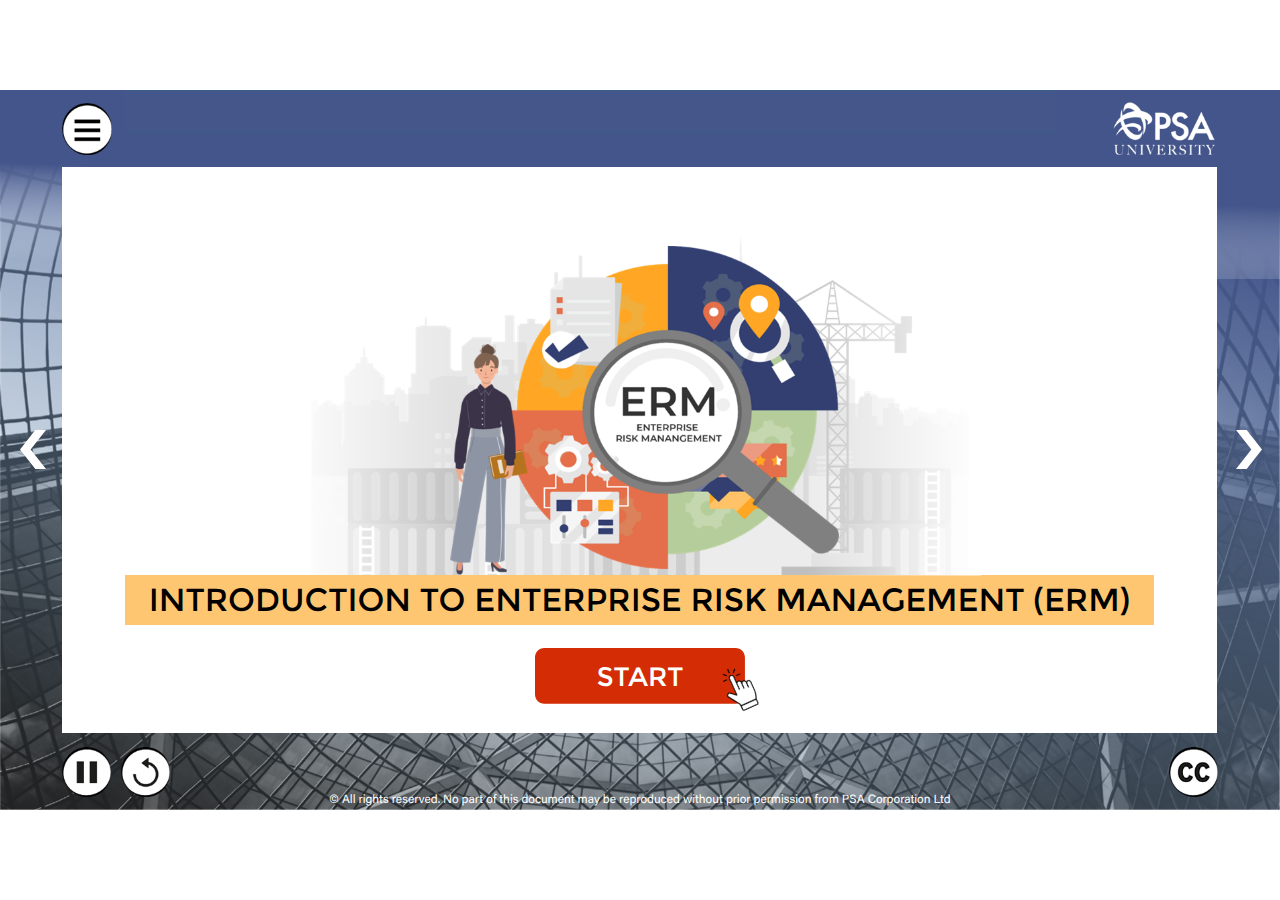
<file: index.html>
<!DOCTYPE html>
<html lang="en-US">
<head>
  <meta charset="utf-8">
  <!-- Created using Storyline 360 - http://www.articulate.com  -->
  <!-- version: 3.51.24979.0 -->
  <title>AERM1</title>
  <meta http-equiv="x-ua-compatible" content="IE=edge" />
  <meta name="viewport" content="width=device-width, initial-scale=1.0, user-scalable=no, shrink-to-fit=no, minimal-ui" />
  <meta name="apple-mobile-web-app-capable" content="yes" />
  <style>
    html, body { height: 100%; padding: 0; margin: 0 }
    #app { height: 100%; width: 100%; }
  </style>
  
  <script>window.THREE = { };</script>
</head>
<body style="background: #FFFFFF" class="cs-HTML theme-unified">
  <!-- 360 -->
  <script>!function(e){function n(e,i){return e.test(i)}function i(e){var i=e||navigator.userAgent,o=i.split("[FBAN");if(void 0!==o[1]&&(i=o[0]),this.apple={phone:n(t,i),ipod:n(d,i),tablet:!n(t,i)&&n(s,i),device:n(t,i)||n(d,i)||n(s,i)},this.amazon={phone:n(h,i),tablet:!n(h,i)&&n(a,i),device:n(h,i)||n(a,i)},this.android={phone:n(h,i)||n(b,i),tablet:!n(h,i)&&!n(b,i)&&(n(a,i)||n(r,i)),device:n(h,i)||n(a,i)||n(b,i)||n(r,i)},this.windows={phone:n(l,i),tablet:n(p,i),device:n(l,i)||n(p,i)},this.other={blackberry:n(f,i),blackberry10:n(u,i),opera:n(c,i),firefox:n(A,i),chrome:n(w,i),device:n(f,i)||n(u,i)||n(c,i)||n(A,i)||n(w,i)},this.seven_inch=n(v,i),this.any=this.apple.device||this.android.device||this.windows.device||this.other.device||this.seven_inch,this.phone=this.apple.phone||this.android.phone||this.windows.phone,this.tablet=this.apple.tablet||this.android.tablet||this.windows.tablet,"undefined"==typeof window)return this}function o(){var e=new i;return e.Class=i,e}var t=/iPhone/i,d=/iPod/i,s=/iPad/i,b=/(?=.*\bAndroid\b)(?=.*\bMobile\b)/i,r=/Android/i,h=/(?=.*\bAndroid\b)(?=.*\bSD4930UR\b)/i,a=/(?=.*\bAndroid\b)(?=.*\b(?:KFOT|KFTT|KFJWI|KFJWA|KFSOWI|KFTHWI|KFTHWA|KFAPWI|KFAPWA|KFARWI|KFASWI|KFSAWI|KFSAWA)\b)/i,l=/IEMobile/i,p=/(?=.*\bWindows\b)(?=.*\bARM\b)/i,f=/BlackBerry/i,u=/BB10/i,c=/Opera Mini/i,w=/(CriOS|Chrome)(?=.*\bMobile\b)/i,A=/(?=.*\bFirefox\b)(?=.*\bMobile\b)/i,v=new RegExp("(?:Nexus 7|BNTV250|Kindle Fire|Silk|GT-P1000)","i");"undefined"!=typeof module&&module.exports&&"undefined"==typeof window?module.exports=i:"undefined"!=typeof module&&module.exports&&"undefined"!=typeof window?module.exports=o():"function"==typeof define&&define.amd?define("isMobile",[],e.isMobile=o()):e.isMobile=o()}(this);
    window.isMobile.apple.tablet = window.isMobile.apple.tablet ||
      (navigator.platform === 'MacIntel' && navigator.maxTouchPoints > 1);
    window.isMobile.apple.device = window.isMobile.apple.device || window.isMobile.apple.tablet;
    window.isMobile.tablet = window.isMobile.tablet || window.isMobile.apple.tablet;
    window.isMobile.any = window.isMobile.any || window.isMobile.apple.tablet;
  </script>

  <div id="focus-sink" tabIndex="-1"></div>

  <div id="preso"></div>
  <script>
    window.DS = {};
    window.globals = {
      DATA_PATH_BASE: '',
      HAS_FRAME: true,
      HAS_SLIDE: true,

      lmsPresent: false,
      tinCanPresent: false,
      cmi5Present: false,
      aoSupport: false,
      scale: 'noscale',
      captureRc: false,
      browserSize: 'optimal',
      bgColor: '#FFFFFF',
      features: 'ModernPlayerRefresh,MultipleQuizTracking',
      themeName: 'unified',
      preloaderColor: '#8C8C8C',
      suppressAnalytics: false,
      productChannel: 'stable',
      publishSource: 'storyline',
      aid: 'aid|e0c785ec-962a-467a-8646-0c9fe4deba25',
      cid: 'e7769c7e-fdcf-43d3-843b-b3d689e80c5a',
      playerVersion: '3.51.24979.0',
      maxIosVideoElements: 5,

      
      parseParams: function(qs) {
        if (window.globals.parsedParams != null) {
          return window.globals.parsedParams;
        }
        qs = (qs || window.location.search.substr(1)).split('+').join(' ');
        var params = {},
            tokens,
            re = /[?&]?([^=]+)=([^&]*)/g;

        while (tokens = re.exec(qs)) {
          params[decodeURIComponent(tokens[1]).trim()] =
            decodeURIComponent(tokens[2]).trim();
        }
        window.globals.parsedParams = params;
        return params;
      }

    };

    (function() {

      var classTypes = [ 'desktop', 'mobile', 'phone', 'tablet' ];

      var addDeviceClasses = function(prefix, testObj) {
        var curr, i;
        for (i = 0; i < classTypes.length; i++) {
          curr = classTypes[i];
          if (testObj[curr]) {
            document.body.classList.add(prefix + curr);
          }
        }
      };

      var params = window.globals.parseParams(),
          isDevicePreview = params.devicepreview === '1',
          isPhoneOverride = params.deviceType === 'phone' || (isDevicePreview && params.phone == '1'),
          isTabletOverride = (params.deviceType === 'tablet' || isDevicePreview) && !isPhoneOverride,
          isMobileOverride = isPhoneOverride || isTabletOverride;

      var deviceView = {
        desktop: !window.isMobile.any && !isMobileOverride,
        mobile: window.isMobile.any || isMobileOverride,
        phone: isPhoneOverride || (window.isMobile.phone && !isTabletOverride),
        tablet: isTabletOverride || window.isMobile.tablet
      };

      window.globals.deviceView = deviceView;
      window.isMobile.desktop = !window.isMobile.any;
      window.isMobile.mobile = window.isMobile.any;

      addDeviceClasses('view-', deviceView);

    })();
  </script>
  
  <script src='story_content/user.js' type=text/javascript></script>
  <div class="slide-loader"></div>

  <script type="text/javascript">
    var doc = document, loader = doc.body.querySelector('.slide-loader'); [ 1, 2, 3 ].forEach(function(n) { var d = doc.createElement('div'); d.style.backgroundColor = window.globals.preloaderColor; d.classList.add('mobile-loader-dot'); d.classList.add('dot' + n); loader.appendChild(d); });
  </script>

  <div class="mobile-load-title-overlay" style="display: none">
    <div class="mobile-load-title">AERM1</div>
  </div>

  <div class="mobile-chrome-warning"></div>

  <script>
    
    if (window.autoSpider && window.vInterfaceObject) {
      document.querySelector('.mobile-load-title-overlay').style.display = 'none';
    }
  </script>

  

  <link rel="stylesheet" href="html5/data/css/output.min.css" data-noprefix />
</body>
<script src="html5/lib/scripts/bootstrapper.min.js"></script>
</html>
</file>
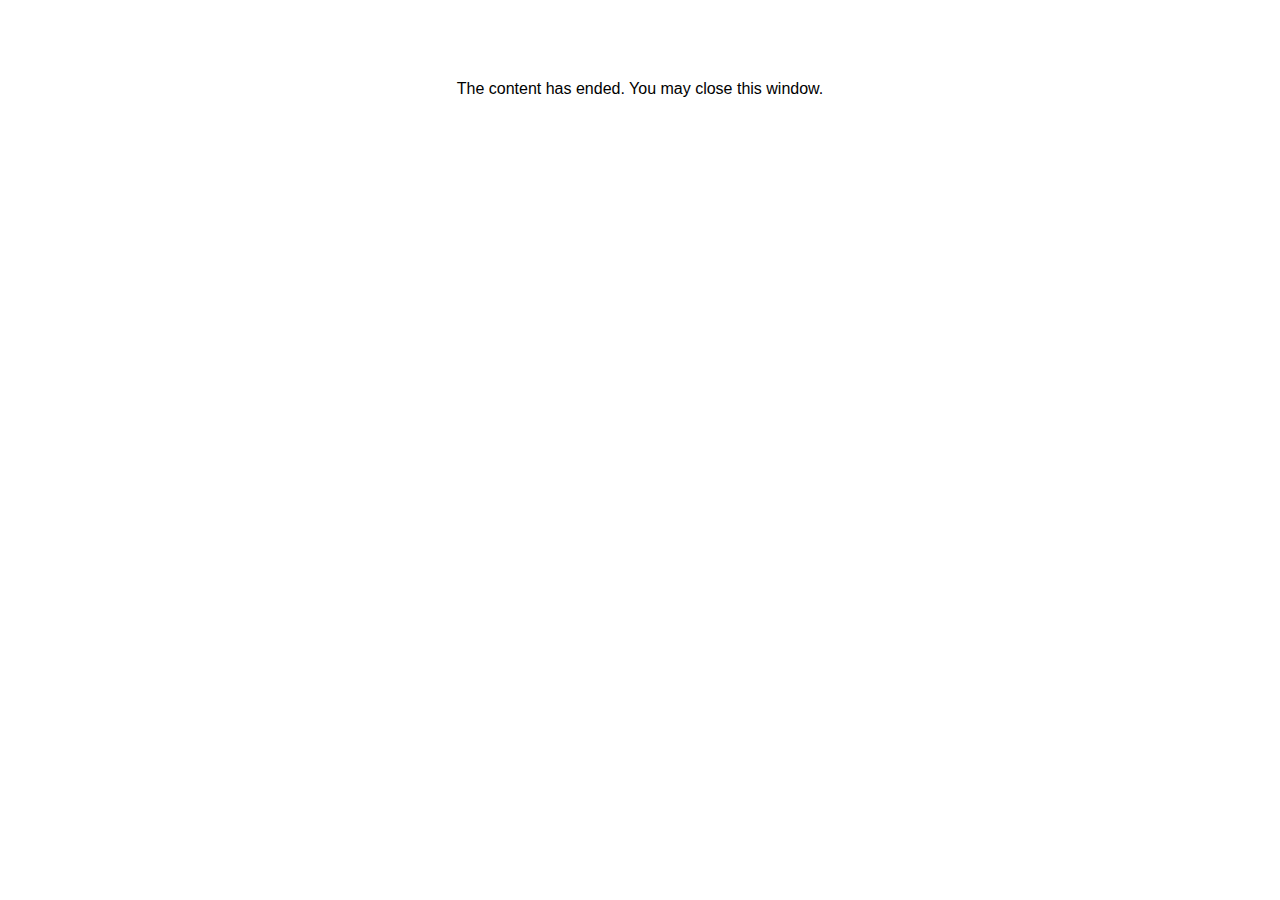
<file: lms/goodbye.html>
<html><body bgcolor="#ffffff">
<center>
<br><br><br><br><font face="Open Sans, articulate, tahoma, arial" size="3" color: "#333333">
The content has ended. You may close this window.
</font>
</center>
</body></html>
</file>
